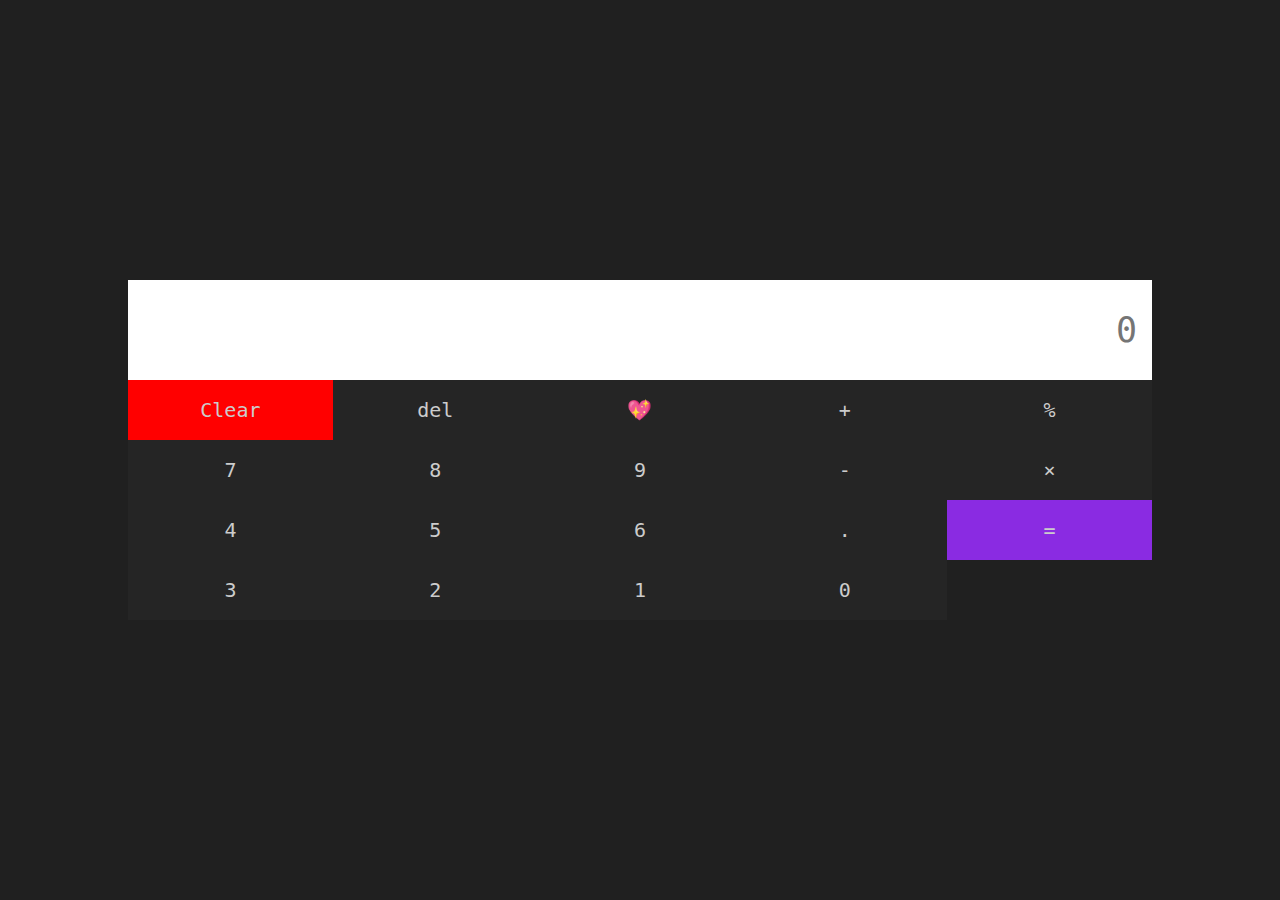
<file: 1-calculater/index.html>
<!DOCTYPE html>
<html lang="en">
<head>
    <meta charset="UTF-8">
    <meta name="viewport" content="width=device-width, initial-scale=1.0">
    <title>calculator  - Ammar chacal</title>
    <link rel="stylesheet" href="style.css">
</head>
<body>
    <input type="text" placeholder="0" id="calc">
    <div class="calc">
<button onclick="Clear()" style=" background-color: red">Clear</button>
<button onclick="Delete()">del</button>
<button onclick="display('by : Ammar chacal')">💖</button>
<button onclick="display('+')">+</button>

<button onclick="display('/')">%</button>

<button onclick="display('7')">7</button>
<button onclick="display('8')">8</button>
<button onclick="display('9')">9</button>
<button onclick="display('-')">-</button>

<button onclick="display('*')">×</button>
<button onclick="display('4')">4</button>
<button onclick="display('5')">5</button>
<button onclick="display('6')">6</button>



<button onclick="display('.')">.</button>
<button  onclick="calc('=')" style="width: 100%; background-color: blueviolet;">=</button>

<button onclick="display('3')">3</button>

<button onclick="display('2')">2</button>
<button onclick="display('1')">1</button>

<button onclick="display('0')">0</button>
    </div>
    <script src="app.js"></script>
</body>
</html>
</file>
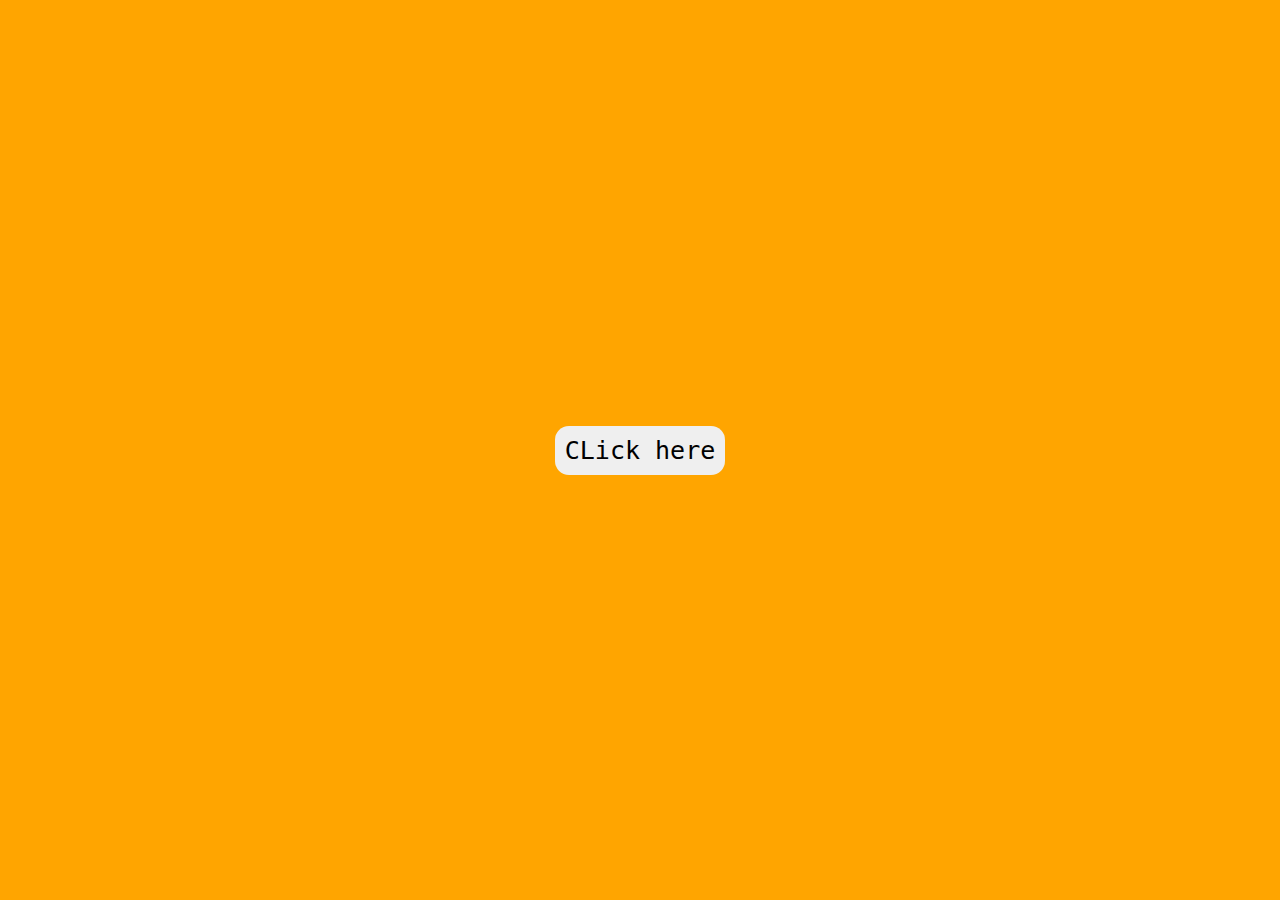
<file: 2-randomColor/index.html>
<!DOCTYPE html>
<html lang="en">
<head>
    <meta charset="UTF-8">
    <meta name="viewport" content="width=device-width, initial-scale=1.0">
    <title>Random Color</title>
    <style>
        body{
            margin: 0;
            padding: 0;
        }
        div{
            height: 100vh;
            width: 100%;
            display: flex;
            justify-content: center;
            align-items: center;
            background-color: orange;
            transition: all 0.6s;
        
        }
        button{
            font-size: 25px;
            padding: 10px;
            border-radius: 14px;
            font-family: monospace;
            border: none;
        }
    </style>
</head>
<body>
    <div id="bg">
        <button id="ok">CLick here</button>
    </div>
</body>
<script src="app.js"></script>
</html>
</file>
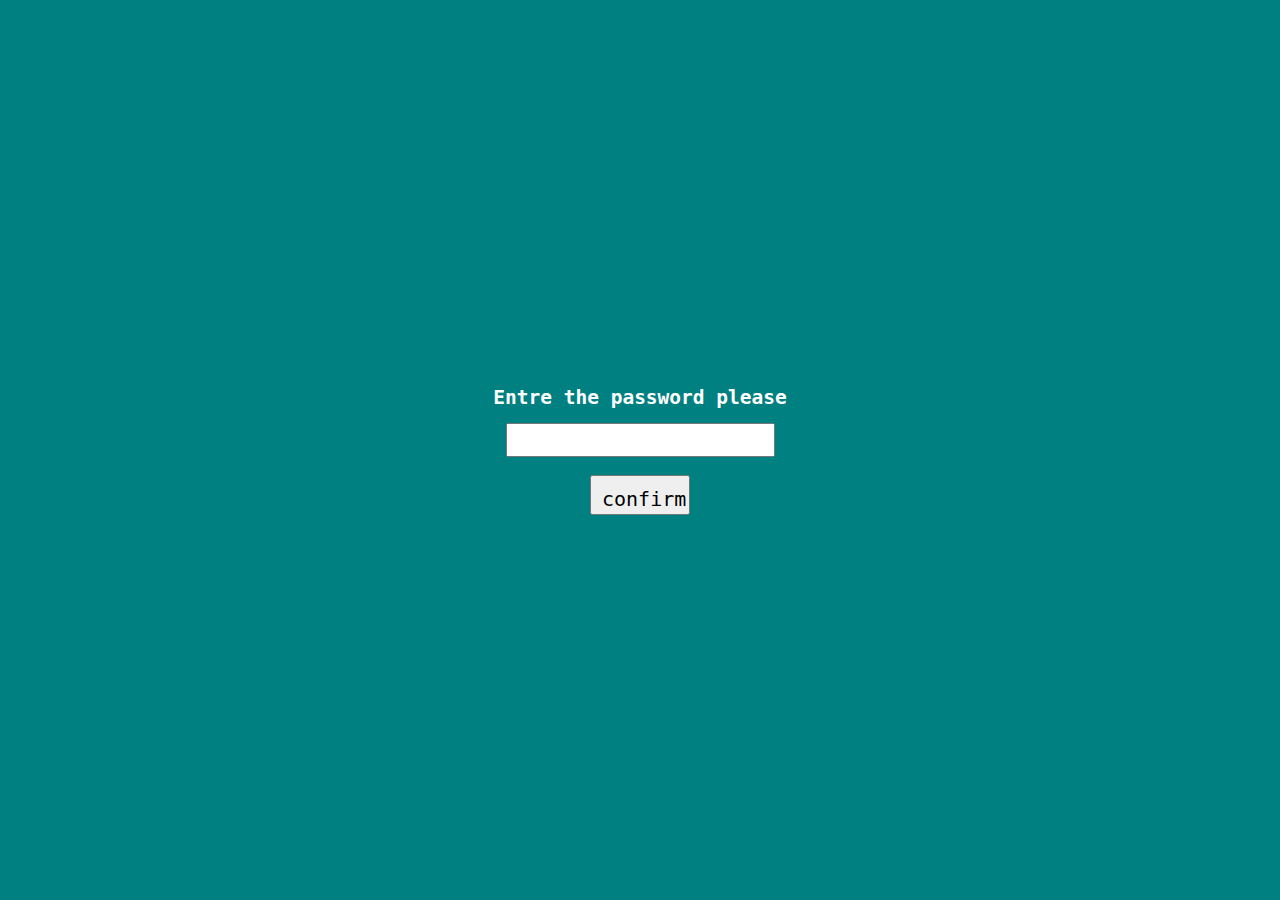
<file: 3-input/index.html>
<!DOCTYPE html>
<html lang="en">
<head>
    <meta charset="UTF-8">
    <meta name="viewport" content="width=device-width, initial-scale=1.0">
    <title>input</title>
</head>
<style>
    *{
        margin: 0;
        padding: 0;
    }
    .container{
        width: 100%;
        height: 100vh;
        display: flex;
        flex-direction: column;
        justify-content: center;
        align-items: center;
        background-color: teal;
    }
    input{
        font-size: 20px;
        height: 30px;
    }
    button{
        width: 100px;
        height: 40px;
        padding: 10px;
        font-size: 20px;
        font-family: monospace;
    }
    h2{
        font-family: monospace;
        color: white;
        margin-bottom: 14px;
    }
</style>
<body>
    <div class="container">
        <h2 id="result">Entre the password please</h2>
        <input id="inp" type="text">
        <br>
        <button id="ok">confirm</button>
    </div>
</body>
<script src="app.js"></script>
</html>
</file>
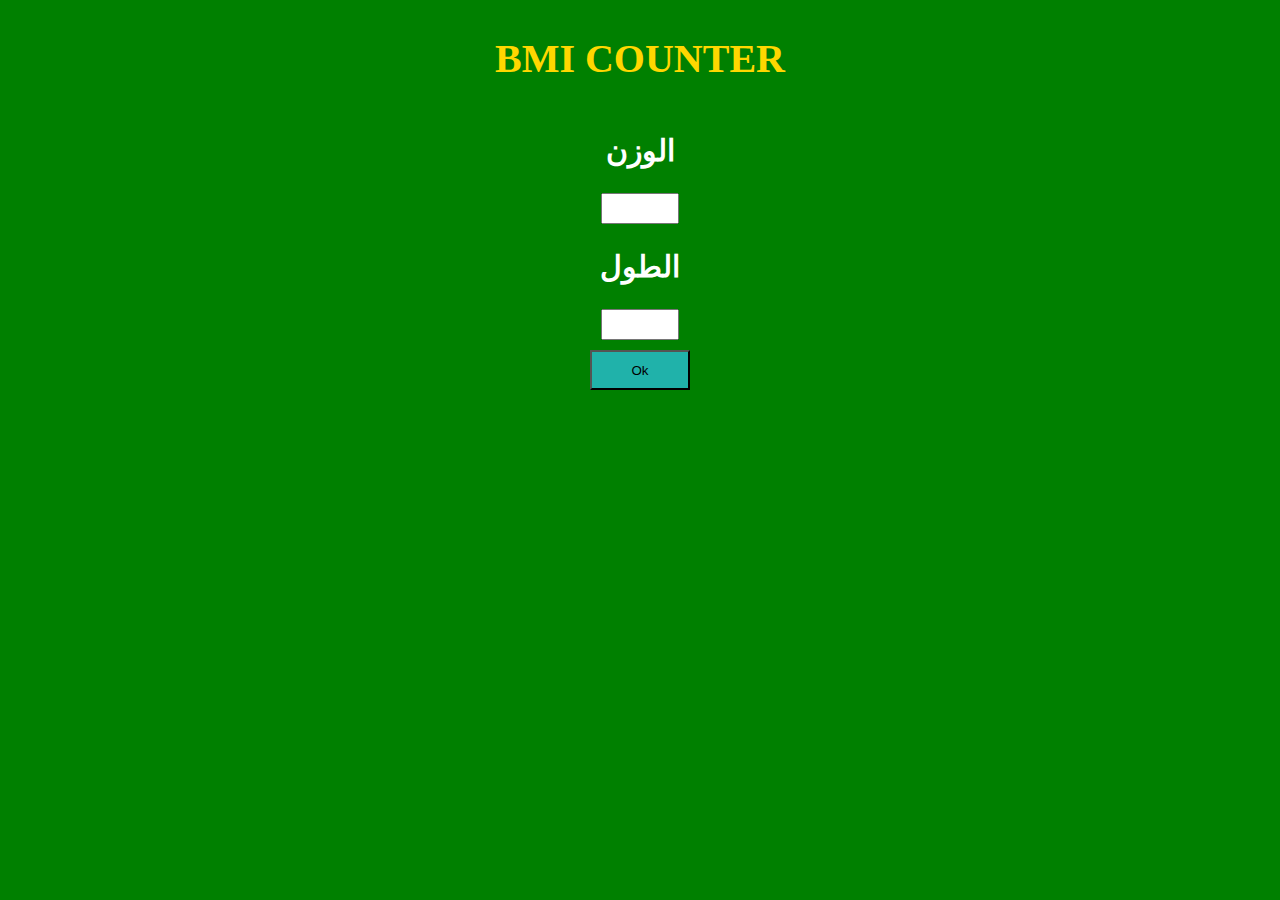
<file: 4-bmi/index.html>
<!DOCTYPE html>
<html lang="en">
<head>
  <meta charset="UTF-8">
  <meta http-equiv="X-UA-Compatible" content="IE=Edge">
  <meta name="viewport" content="width=device-width, initial-scale=1">

  <title>BMI Counter</title>
  
  <!-- HTML -->
  

  <!-- Custom Styles -->
  <link rel="stylesheet" href="style.css">
</head>

<body>
  <h1>bmi counter</h1>
  <h2>الوزن</h2>
  <input id="wi" type="number">
  <h2>الطول</h2>
  <input id="li" type="number">
  <button id="ok" type="submit">Ok</button>
  <h3 id="num"></h3>
  <h3 id="result"></h3>
  <script src="main.js"></script>
</body>
</html>
</file>
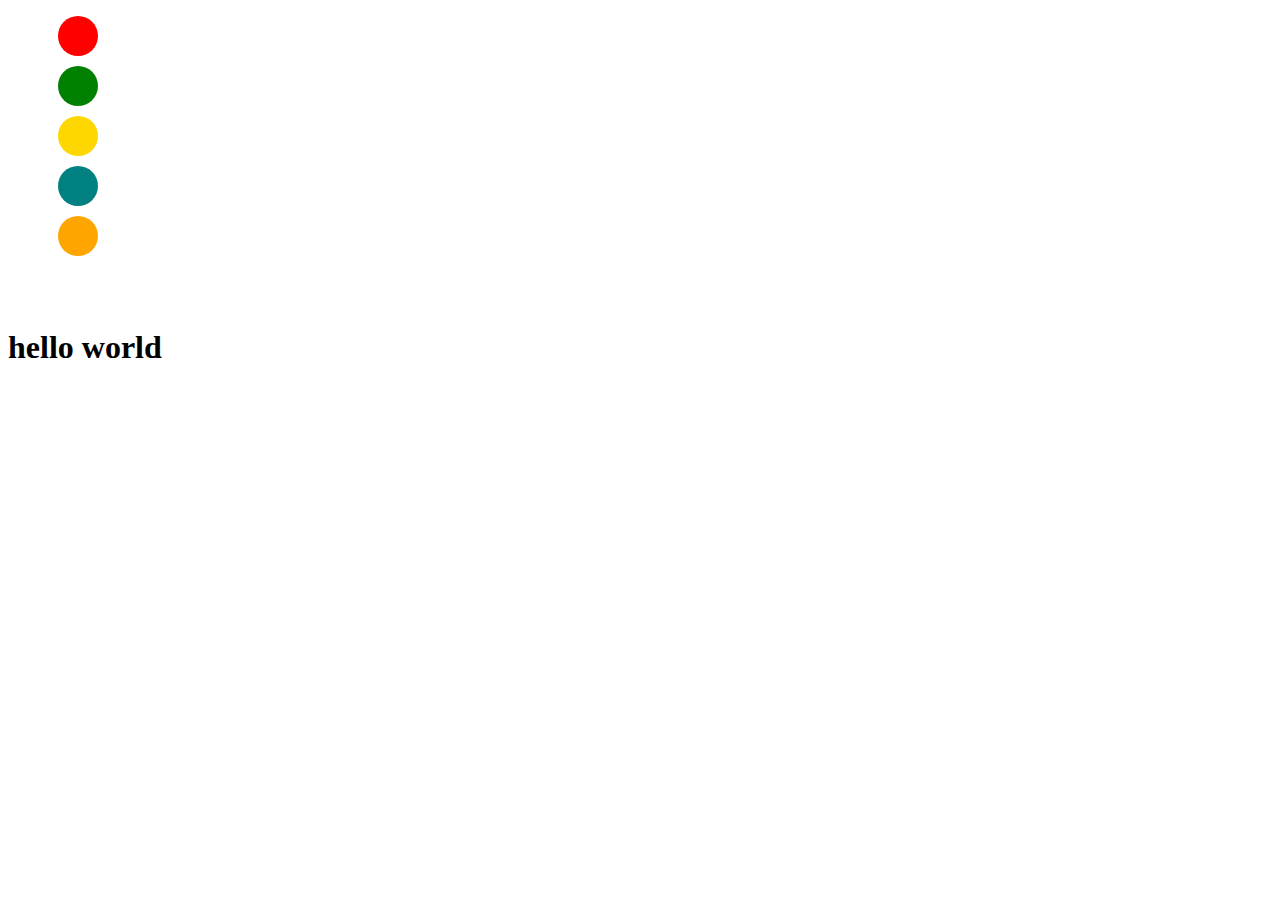
<file: bg color/index.html>
<!DOCTYPE html>
<html lang="en">
<head>
    <meta charset="UTF-8">
    <meta name="viewport" content="width=device-width, initial-scale=1.0">
    <title>Document</title>
    <link rel="stylesheet" href="https://ammar7-o.github.io/frameWorks/soca-style.css">
    <link rel="stylesheet" href="style.css">
</head>
<body>
    <ul class="display-f bg-black w-full h-2" id="colors">
        <li color="red"></li>
        <li color="green"></li>
        <li color="gold"></li>
        <li color="teal"></li>
        <li color="orange"></li>
    </ul>
    <br><br>
    <div id="resulte" class="bg-black w-full h-3 text-center">
        <h1 class="font-2 white p-1">hello world</h1>
    </div>
</body>
<script src="app.js"></script>
</html>
</file>
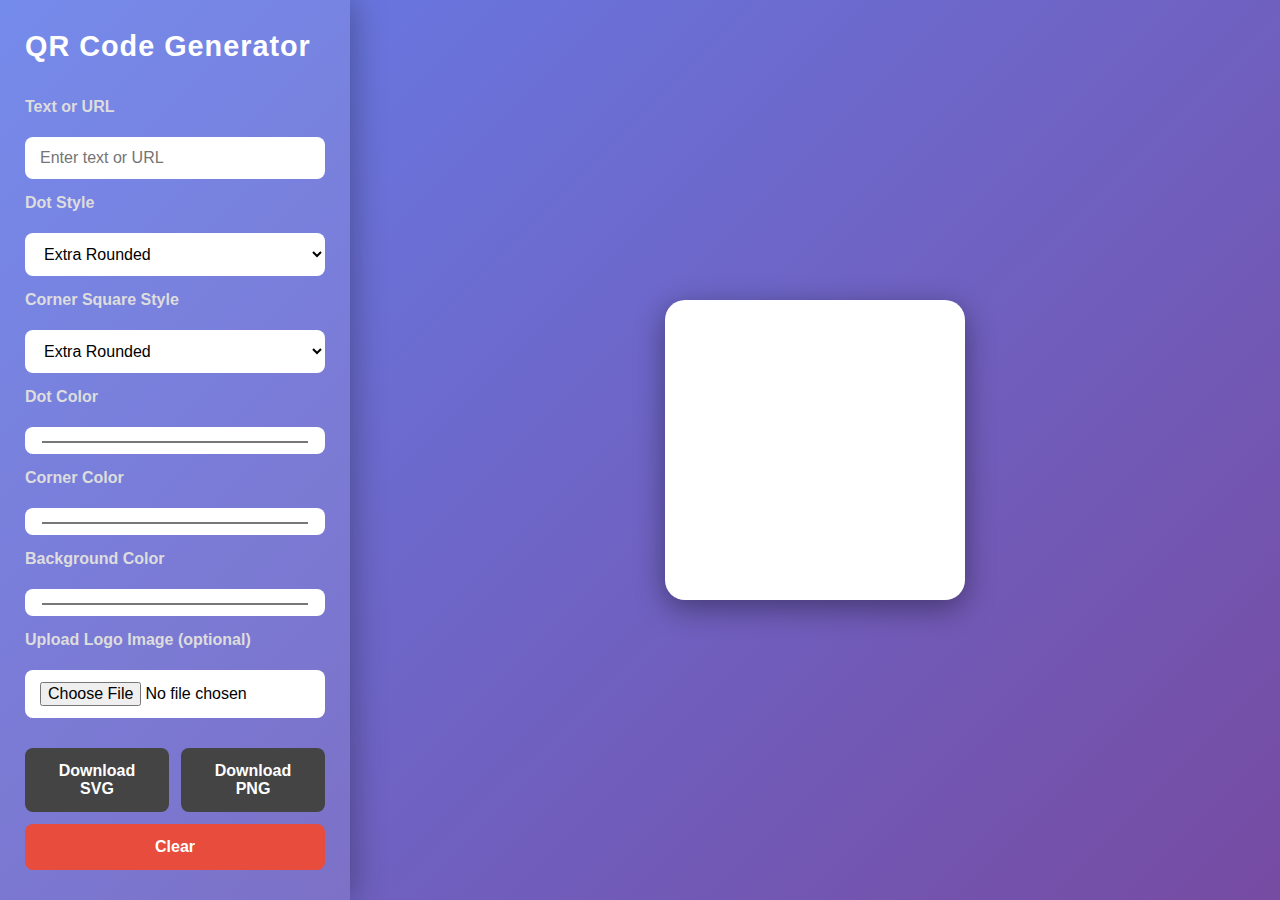
<file: qr-generator/index.html>
<!DOCTYPE html>
<html lang="en">
<head>
  <meta charset="UTF-8" />
  <meta name="viewport" content="width=device-width, initial-scale=1" />
  <title>Auto QR Code Generator</title>
  <style>
    * {
      box-sizing: border-box;
    }
    html, body {
      margin: 0; 
      padding: 0;
      height: 100%;
      font-family: 'Segoe UI', Tahoma, Geneva, Verdana, sans-serif;
      background: linear-gradient(135deg, #667eea, #764ba2);
      color: #fff;
      overflow-x: hidden;
    }
    body {
      display: flex;
      flex-direction: row;
      min-height: 100vh;
    }
    .sidebar {
      background: rgba(255, 255, 255, 0.1);
      width: 350px;
      min-width: 280px;
      padding: 30px 25px;
      box-shadow: 4px 0 30px rgba(0,0,0,0.3);
      display: flex;
      flex-direction: column;
      gap: 15px;
      overflow-y: auto;
    }
    .sidebar h1 {
      margin: 0 0 20px 0;
      font-weight: 700;
      font-size: 1.8rem;
      letter-spacing: 1px;
      user-select: none;
    }
    label {
      font-weight: 600;
      margin-bottom: 6px;
      display: block;
      color: #ddd;
    }
    input[type="text"], select, input[type="color"], input[type="file"] {
      width: 100%;
      padding: 12px 15px;
      font-size: 1rem;
      border-radius: 8px;
      border: none;
      outline: none;
      cursor: pointer;
      background-color: white;
      color: black;
      transition: box-shadow 0.3s ease;
    }
    input[type="text"]:focus, select:focus, input[type="color"]:focus, input[type="file"]:focus {
      box-shadow: 0 0 10px #764ba2;
      background-color: #fff;
      color: #333;
      cursor: text;
    }
    .buttons {
      display: flex;
      flex-wrap: wrap;
      gap: 12px;
      margin-top: 15px;
      justify-content: center;
    }
    button {
      background-color: #764ba2;
      border: none;
      padding: 14px 20px;
      color: white;
      font-weight: 600;
      font-size: 1rem;
      border-radius: 8px;
      cursor: pointer;
      transition: background-color 0.3s ease;
      flex: 1 1 130px;
      min-width: 110px;
      user-select: none;
    }
    button:hover:not(:disabled) {
      background-color: #5a367a;
    }
    button:disabled {
      background-color: #444;
      cursor: not-allowed;
    }
    .main {
      flex-grow: 1;
      display: flex;
      align-items: center;
      justify-content: center;
      padding: 40px;
    }
    #qrcode {
      background: white;
      padding: 20px;
      border-radius: 20px;
      box-shadow: 0 8px 30px rgba(0, 0, 0, 0.4);
      display: flex;
      align-items: center;
      justify-content: center;
      max-width: 300px;
      max-height: 300px;
      width: 100%;
      height: 100%;
    }

    /* Responsive */
    @media (max-width: 900px) {
      body {
        flex-direction: column;
      }
      .sidebar {
        width: 100%;
        max-height: 450px;
        box-shadow: none;
        padding-bottom: 20px;
      }
      .main {
        padding: 20px;
      }
      #qrcode {
        max-width: 260px;
        max-height: 260px;
      }
      button {
        flex: 1 1 100%;
      }
    }
    @media (max-width: 400px) {
      #qrcode {
        max-width: 220px;
        max-height: 220px;
      }
    }
  </style>
</head>
<body>

  <aside class="sidebar">
    <h1>QR Code Generator</h1>

    <label for="text">Text or URL</label>
    <input id="text" type="text" placeholder="Enter text or URL" />

    <label for="dotStyle">Dot Style</label>
    <select id="dotStyle" class="small-input">
      <option value="square">Square</option>
      <option value="dots">Dots</option>
      <option value="rounded">Rounded</option>
      <option value="classy">Classy</option>
      <option value="classy-rounded">Classy Rounded</option>
      <option value="extra-rounded" selected>Extra Rounded</option>
    </select>

    <label for="cornerSquareStyle">Corner Square Style</label>
    <select id="cornerSquareStyle" class="small-input">
      <option value="square">Square</option>
      <option value="dot">Dot</option>
      <option value="extra-rounded" selected>Extra Rounded</option>
      <option value="rounded">Rounded</option>
    </select>

    <label for="dotColor">Dot Color</label>
    <input type="color" id="dotColor" value="#333333" />

    <label for="cornerColor">Corner Color</label>
    <input type="color" id="cornerColor" value="#764ba2" />

    <label for="bgColor">Background Color</label>
    <input type="color" id="bgColor" value="#ffffff" />

    <label for="logoInput">Upload Logo Image (optional)</label>
    <input type="file" id="logoInput" accept="image/*" />

    <div class="buttons">
      <button id="downloadSvgBtn" disabled>Download SVG</button>
      <button id="downloadPngBtn" disabled>Download PNG</button>
      <button id="clearBtn" style="background:#e74c3c;">Clear</button>
    </div>
  </aside>

  <main class="main">
    <div id="qrcode" aria-label="QR Code preview"></div>
  </main>

  <script src="qr-code-styling.js.js"></script>
  <script>
    const textInput = document.getElementById('text');
    const downloadSvgBtn = document.getElementById('downloadSvgBtn');
    const downloadPngBtn = document.getElementById('downloadPngBtn');
    const clearBtn = document.getElementById('clearBtn');
    const qrcodeContainer = document.getElementById('qrcode');

    const dotStyleSelect = document.getElementById('dotStyle');
    const cornerSquareStyleSelect = document.getElementById('cornerSquareStyle');
    const dotColorInput = document.getElementById('dotColor');
    const cornerColorInput = document.getElementById('cornerColor');
    const bgColorInput = document.getElementById('bgColor');
    const logoInput = document.getElementById('logoInput');

    let qrCode = null;
    let logoDataUrl = null;

    // Load logo image as Data URL
    logoInput.addEventListener('change', () => {
      const file = logoInput.files[0];
      if (!file) {
        logoDataUrl = null;
        generateQRCode();
        return;
      }
      const reader = new FileReader();
      reader.onload = () => {
        logoDataUrl = reader.result;
        generateQRCode();
      };
      reader.readAsDataURL(file);
    });

    function generateQRCode() {
      const text = textInput.value.trim();
      if (!text) {
        qrcodeContainer.innerHTML = '';
        downloadSvgBtn.disabled = true;
        downloadPngBtn.disabled = true;
        qrCode = null;
        return;
      }

      qrcodeContainer.innerHTML = '';

      qrCode = new QRCodeStyling({
        width: 300,
        height: 300,
        data: text,
        image: logoDataUrl || "",
        imageOptions: {
          crossOrigin: "anonymous",
          margin: 5,
          hideIfTooSmall: true,
          imageSize: 0.2,
        },
        dotsOptions: {
          color: dotColorInput.value,
          type: dotStyleSelect.value,
        },
        backgroundOptions: {
          color: bgColorInput.value,
        },
        cornersSquareOptions: {
          type: cornerSquareStyleSelect.value,
          color: cornerColorInput.value,
        },
        cornersDotOptions: {
          type: cornerSquareStyleSelect.value === 'dot' ? 'dot' : 'square',
          color: cornerColorInput.value,
        },
      });

      qrCode.append(qrcodeContainer);

      downloadSvgBtn.disabled = false;
      downloadPngBtn.disabled = false;
    }

    // Generate QR code automatically on any input change
    [
      textInput,
      dotStyleSelect,
      cornerSquareStyleSelect,
      dotColorInput,
      cornerColorInput,
      bgColorInput,
    ].forEach(el => {
      el.addEventListener('input', generateQRCode);
    });

    clearBtn.addEventListener('click', () => {
      textInput.value = '';
      qrcodeContainer.innerHTML = '';
      logoInput.value = '';
      logoDataUrl = null;
      downloadSvgBtn.disabled = true;
      downloadPngBtn.disabled = true;
      qrCode = null;
      textInput.focus();
    });

    downloadSvgBtn.addEventListener('click', () => {
      if (!qrCode) {
        alert('Generate a QR code first!');
        return;
      }
      qrCode.download({ name: "qr-code", extension: "svg" });
    });

    downloadPngBtn.addEventListener('click', () => {
      if (!qrCode) {
        alert('Generate a QR code first!');
        return;
      }
      qrCode.download({ name: "qr-code", extension: "png" });
    });
  </script>
</body>
</html>
</file>
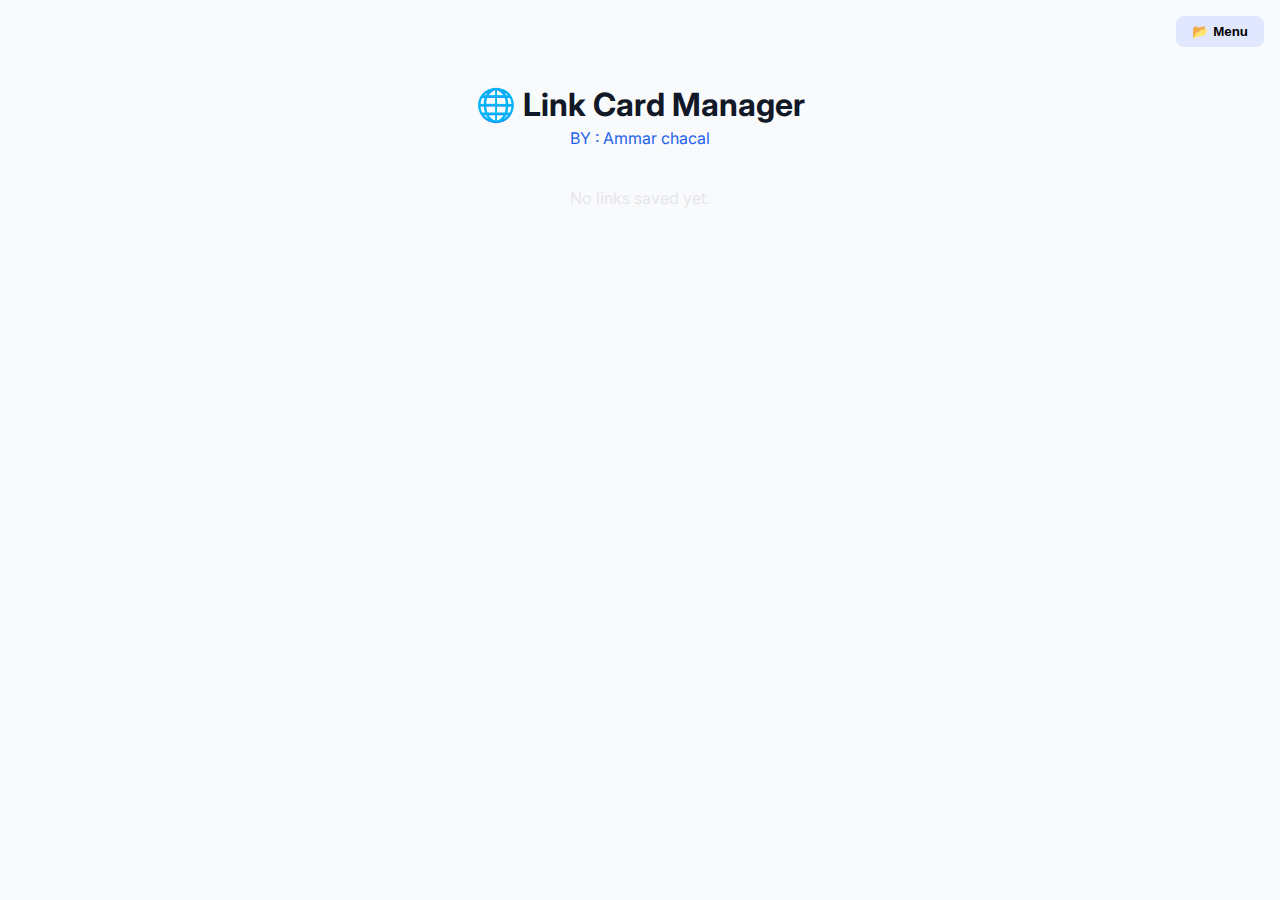
<file: lighter.html>
<!DOCTYPE html>
<html lang="en">

<head>
  <meta charset="UTF-8" />
  <meta name="viewport" content="width=device-width, initial-scale=1" />
  <title>Link Card Manager</title>
  <meta name="author" content="Ammar chacal" />

  <!-- Load Inter font for text -->
  <link href="https://fonts.googleapis.com/css2?family=Inter:wght@400;600;700&display=swap" rel="stylesheet" />
  <!-- Load Material Icons font from Google Fonts -->
  <link href="https://fonts.googleapis.com/icon?family=Material+Icons" rel="stylesheet" />

  <style>
    /* Global box-sizing */
    * {
      box-sizing: border-box;
    }

    /* Root variables */
    :root {
      --bg-color: #f9fafb;
      --card-color: #ffffff;
      --text-color: #111827;
      --link-color: #2563eb;
      --btn-bg: #e0e7ff;
      --btn-hover: #c7d2fe;
      --notif-bg: #10b981;
      --notif-color: #ffffff;
      --border-color: #e5e7eb;
      --shadow: 0 10px 15px rgba(0, 0, 0, 0.05);
    }

    body.dark {
      --bg-color: #1f2937;
      --card-color: #374151;
      --text-color: #f9fafb;
      --link-color: #60a5fa;
      --btn-bg: #4b5563;
      --btn-hover: #6b7280;
      --notif-bg: #059669;
      --border-color: #4b5563;
      --shadow: 0 10px 15px rgba(0, 0, 0, 0.2);
    }

    body {
      background: var(--bg-color);
      color: var(--text-color);
      margin: 0;
      padding: 4rem 1rem 2rem;
      display: flex;
      flex-direction: column;
      align-items: center;
      font-family: 'Inter', sans-serif;
      transition: background 0.3s ease, color 0.3s ease;
      min-height: 100vh;
    }

    h1 {
      font-size: 2rem;
      font-weight: 700;
      margin-bottom: 0.25rem;
      text-align: center;
      user-select: none;
    }

    h4 {
      font-weight: 400;
      font-size: 1rem;
      margin-top: 0;
      margin-bottom: 1.5rem;
      color: var(--link-color);
    }

    .container {
      max-width: 900px;
      width: 100%;
      flex-grow: 1;
    }

    /* Buttons */
    button {
      background: var(--btn-bg);
      border: none;
      padding: 0.75rem 1rem;
      border-radius: 8px;
      font-weight: 600;
      cursor: pointer;
      transition: background 0.2s ease;
      user-select: none;
    }

    button:hover,
    button:focus {
      background: var(--btn-hover);
      outline: none;
    }

    button:focus-visible {
      outline: 2px solid var(--link-color);
      outline-offset: 2px;
    }

    /* Toggle Menu button */
    .form-toggle-btn {
      position: fixed;
      top: 1rem;
      right: 1rem;
      z-index: 1001;
      background: var(--btn-bg);
      padding: 0.5rem 1rem;
      border-radius: 8px;
      font-weight: 600;
      cursor: pointer;
      user-select: none;
    }

    /* Dropdown wrapper */
    .dropdown-wrapper {
      position: fixed;
      top: 4rem;
      left: 50%;
      transform: translateX(-50%);
      background: var(--card-color);
      border-radius: 12px;
      box-shadow: var(--shadow);
      overflow: hidden;
      max-height: 0;
      opacity: 0;
      transition: max-height 0.4s ease, opacity 0.4s ease;
      z-index: 1000;
      width: 95%;
      max-width: 900px;
      overflow-y: auto;
     
    }

    .dropdown-wrapper.active {
      max-height: 600px;
      opacity: 1;
    }

    /* Dropdown content */
    .form-dropdown {
      padding: 1rem;
      display: flex;
      flex-direction: column;
      gap: 1.5rem;
    }

    .form-dropdown form {
      display: flex;
      flex-wrap: wrap;
      gap: 1rem;
      align-items: center;
    }

    input[type="text"],
    input[type="url"],
    select,
    textarea {
      flex: 1;
      padding: 0.75rem 1rem;
      border-radius: 8px;
      border: 1px solid var(--border-color);
      background: var(--bg-color);
      color: var(--text-color);
      transition: background 0.3s ease;
      min-width: 100px;
      font-family: inherit;
      font-size: 1rem;
    }

    textarea {
      resize: vertical;
      min-height: 80px;
    }

    input::placeholder,
    textarea::placeholder {
      color: var(--border-color);
    }

    /* File input */
    input[type="file"]::file-selector-button {
      background: var(--btn-bg);
      color: var(--text-color);
      border: none;
      padding: 0.5rem 1rem;
      border-radius: 6px;
      cursor: pointer;
      margin-right: 0.5rem;
      font-weight: 600;
      transition: background 0.2s ease;
    }

    input[type="file"]::file-selector-button:hover,
    input[type="file"]::file-selector-button:focus {
      background: var(--btn-hover);
      outline: none;
    }

    /* Actions container */
    .actions {
      display: flex;
      flex-wrap: wrap;
      gap: 1rem;
      justify-content: center;
    }

    /* Cards */
    .card {
      background: var(--card-color);
      border-radius: 12px;
      padding: 1rem;
      box-shadow: var(--shadow);
      display: flex;
      margin: 10px;
      justify-content: space-between;
      align-items: center;
      transition: transform 0.2s ease;
      flex-direction: column;
      gap: 1rem;
      text-align: left;
      word-break: break-word;
    }

    .card:hover {
      transform: translateY(-2px);
    }

    .card a {
      text-decoration: none;
      color: var(--link-color);
      font-weight: 600;
      display: flex;
      align-items: center;
      gap: 0.5rem;
      flex-wrap: wrap;
    }

    .card img {
      width: 20px;
      height: 20px;
      border-radius: 4px;
      flex-shrink: 0;
    }

    .card button.icon {
      background: transparent;
      border: none;
      cursor: pointer;
      color: var(--text-color);
      padding: 0.15rem 0.5rem;
      border-radius: 6px;
      transition: background 0.15s ease;
    }

    .card button.icon:hover,
    .card button.icon:focus {
      background: var(--btn-bg);
      outline: none;
    }

    .card button.icon:focus-visible {
      outline: 2px solid var(--link-color);
      outline-offset: 2px;
    }

    /* Material icons style */
    .material-icons {
      font-family: 'Material Icons';
      font-weight: normal;
      font-style: normal;
      font-size: 22px;
      line-height: 1;
      letter-spacing: normal;
      text-transform: none;
      display: inline-block;
      white-space: nowrap;
      direction: ltr;
      -webkit-font-feature-settings: 'liga';
      -webkit-font-smoothing: antialiased;
      color: var(--text-color);
      cursor: pointer;
      user-select: none;
    }

    /* Category groups */
    .grid-view .category-group {
      display: grid;
      grid-template-columns: repeat(auto-fit, minmax(240px, 1fr));
      gap: 1.5rem;
    }

    .category-group {
      margin-bottom: 2rem;
    }

    .category-title {
      font-size: 1.1rem;
      font-weight: 600;
      margin: 1.5rem 0 0.5rem;
      user-select: none;
    }

    /* Notification */
    .notification {
      position: fixed;
      bottom: 1rem;
      left: 50%;
      transform: translateX(-50%);
      background: var(--notif-bg);
      color: var(--notif-color);
      padding: 0.75rem 1.5rem;
      border-radius: 12px;
      box-shadow: var(--shadow);
      display: none;
      font-weight: 600;
      user-select: none;
      z-index: 3000;
    }

    /* Modal overlay */
    .modal-overlay {
      position: fixed;
      top: 0;
      left: 0;
      width: 100vw;
      height: 100vh;
      background: rgba(0, 0, 0, 0.4);
      display: flex;
      justify-content: center;
      align-items: center;
      z-index: 2000;
      display: none;
    }

    .modal-overlay.active {
      display: flex;
    }

    /* Modal box */
    .modal {
      background: var(--card-color);
      color: var(--text-color);
      padding: 2rem;
      border-radius: 12px;
      box-shadow: var(--shadow);
      max-width: 400px;
      width: 90%;
      text-align: center;
      user-select: none;
    }

    /* Modal buttons container */
    .modal-buttons {
      margin-top: 1.5rem;
      display: flex;
      justify-content: center;
      gap: 1rem;
      flex-wrap: wrap;
    }

    /* Modal buttons styles */
    .modal-confirm {
      background: #ef4444;
      /* red */
      color: #fff;
    }

    .modal-confirm:hover,
    .modal-confirm:focus {
      background: #dc2626;
      outline: none;
    }

    .modal-cancel {
      background: var(--btn-bg);
      color: var(--text-color);
    }

    .modal-cancel:hover,
    .modal-cancel:focus {
      background: var(--btn-hover);
      outline: none;
    }

    .modal-confirm:focus-visible,
    .modal-cancel:focus-visible {
      outline: 2px solid var(--link-color);
      outline-offset: 2px;
    }

    /* Responsive adjustments */
    @media (max-width: 600px) {
      .dropdown-wrapper {
        top: 3.5rem;
        left: 0;
        transform: none;
        width: 100vw;
        max-width: 100vw;
        border-radius: 0;
        max-height: 80vh;
        /* higher limit on mobile */
      }

      .form-dropdown form {
        flex-direction: column;
      }

      .card {
        align-items: flex-start;
      }
    }
  </style>
</head>

<body>
  <h1>🌐 Link Card Manager</h1>
  <h4>BY : Ammar chacal</h4>
  <button class="form-toggle-btn" onclick="toggleMenu()" aria-expanded="false" aria-controls="menuDropdown"
    aria-label="Toggle menu">
    📂 Menu
  </button>

  <div id="menuDropdown" class="dropdown-wrapper" role="region" aria-live="polite" aria-hidden="true" tabindex="-1">
    <div class="form-dropdown">
      <!-- Single add form -->
      <form id="linkForm" aria-label="Add a new link">
        <input type="text" id="title" placeholder="Title" required aria-required="true" />
        <input type="url" id="url" placeholder="URL (include http:// or https://)" required aria-required="true" />
        <input type="text" id="category" list="defaultCategories" placeholder="Category" required aria-required="true" />
        <datalist id="defaultCategories">
          <option value="Work"></option>
          <option value="Personal"></option>
          <option value="Social"></option>
          <option value="News"></option>
          <option value="Tools"></option>
        </datalist>
        <button type="submit" aria-label="Add link">➕ Add</button>
      </form>

      <!-- Bulk add form -->
      <form id="bulkAddForm" aria-label="Bulk add links">
        <textarea id="bulkInput"
          placeholder="Example:\nGoogle|https://google.com|Search\nGitHub|https://github.com|Tools"></textarea>
        <button type="submit" aria-label="Add multiple links">➕ Add Multiple</button>
      </form>

      <div class="actions">
        <button onclick="exportJSON()" aria-label="Export links as JSON">📤 Export JSON</button>
        <input type="file" accept="application/json" onchange="importJSON(event)" aria-label="Import links from JSON" />
        <button onclick="toggleViewMode()" aria-label="Toggle grid or list view">🗂 Toggle View</button>
        <button onclick="toggleDarkMode()" aria-label="Toggle dark mode">🌙 Toggle Dark Mode</button>
        <button onclick="confirmDeleteAll()" aria-label="Delete all links"
          style="background:#ef4444; color:#fff; font-weight: 700;">
          🗑 Delete All
        </button>
      </div>
    </div>
  </div>

  <div class="container" id="cards" aria-live="polite" aria-atomic="true">
    <!-- Link cards will be rendered here -->
  </div>

  <div class="notification" id="notification" role="alert" aria-live="assertive"></div>

  <!-- Confirm Delete Modal -->
  <div class="modal-overlay" id="customModal" role="dialog" aria-modal="true" aria-labelledby="modalMessage"
    tabindex="-1">
    <div class="modal">
      <div id="modalMessage"></div>
      <div class="modal-buttons"></div>
    </div>
  </div>

  <!-- Edit Link Modal -->
  <div class="modal-overlay" id="editModal" role="dialog" aria-modal="true" aria-labelledby="editModalTitle" tabindex="-1" style="display:none;">
    <div class="modal">
      <h2 id="editModalTitle">Edit Link</h2>
      <form id="editForm">
        <label for="editTitle">Title</label><br />
        <input type="text" id="editTitle" name="editTitle" required /><br />
        <label for="editUrl">URL</label><br />
        <input type="url" id="editUrl" name="editUrl" required /><br />
        <label for="editCategory">Category</label><br />
        <input type="text" id="editCategory" name="editCategory" list="defaultCategories" required /><br />
        <div style="margin-top: 1rem; display:flex; justify-content:center; gap: 1rem;">
          <button type="submit">Save</button>
          <button type="button" onclick="closeEditModal()">Cancel</button>
        </div>
      </form>
    </div>
  </div>

  <script>
    // State variables
    let links = JSON.parse(localStorage.getItem('links') || '[]');
    let darkMode = localStorage.getItem('darkMode') === 'true';
    let gridView = localStorage.getItem('gridView') === 'true';

    // Elements
    const notification = document.getElementById('notification');
    const modalOverlay = document.getElementById('customModal');
    const modalMessage = document.getElementById('modalMessage');
    const modalButtons = modalOverlay.querySelector('.modal-buttons');
    const menuDropdown = document.getElementById('menuDropdown');
    const toggleBtn = document.querySelector('.form-toggle-btn');

    // Edit modal elements
    const editModal = document.getElementById('editModal');
    const editForm = document.getElementById('editForm');
    const editTitleInput = document.getElementById('editTitle');
    const editUrlInput = document.getElementById('editUrl');
    const editCategoryInput = document.getElementById('editCategory');
    let editingIndex = null;

    // Initialize dark and grid mode
    if (darkMode) document.body.classList.add('dark');
    if (gridView) document.body.classList.add('grid-view');

    // Toggle menu
    function toggleMenu() {
      const isActive = menuDropdown.classList.toggle('active');
      menuDropdown.setAttribute('aria-hidden', !isActive);
      toggleBtn.setAttribute('aria-expanded', isActive);
      if (isActive) {
        menuDropdown.focus();
      }
    }

    // Show notification message
    function showNotification(message) {
      notification.textContent = message;
      notification.style.display = 'block';
      setTimeout(() => {
        notification.style.display = 'none';
      }, 3000);
    }

    // Get favicon URL
    function getFavicon(url) {
      try {
        const urlObj = new URL(url);
        return `${urlObj.origin}/favicon.ico`;
      } catch {
        return '';
      }
    }

    // Save to localStorage
    function saveToLocalStorage() {
      localStorage.setItem('links', JSON.stringify(links));
    }

    // Render links grouped by category
    function renderLinks() {
      const cards = document.getElementById('cards');
      cards.innerHTML = '';
      if (links.length === 0) {
        cards.innerHTML = '<p style="text-align:center; user-select:none; color: var(--border-color);">No links saved yet.</p>';
        return;
      }

      const categories = {};
      links.forEach((link, index) => {
        if (!categories[link.category]) categories[link.category] = [];
        categories[link.category].push({ ...link, index });
      });

      Object.keys(categories).sort().forEach(cat => {
        const groupDiv = document.createElement('div');
        groupDiv.classList.add('category-group');
        groupDiv.setAttribute('aria-label', `Category: ${cat}`);

        const catTitle = document.createElement('h3');
        catTitle.className = 'category-title';
        catTitle.textContent = cat;
        groupDiv.appendChild(catTitle);

        categories[cat].forEach(({ title, url, index }) => {
          const card = document.createElement('div');
          card.className = 'card';
          card.setAttribute('role', 'listitem');

          // Link with favicon
          const a = document.createElement('a');
          a.href = url;
          a.target = '_blank';
          a.rel = 'noopener noreferrer';
          a.setAttribute('aria-label', `Open ${title} in new tab`);

          const faviconUrl = getFavicon(url);
          if (faviconUrl) {
            const img = document.createElement('img');
            img.src = faviconUrl;
            img.alt = '';
            img.loading = 'lazy';
            a.appendChild(img);
          }
          a.appendChild(document.createTextNode(title));
          card.appendChild(a);

          // Buttons container
          const btnContainer = document.createElement('div');

          // Edit button
          const editBtn = document.createElement('button');
          editBtn.className = 'icon';
          editBtn.setAttribute('aria-label', `Edit ${title}`);
          editBtn.innerHTML = '<span class="material-icons" aria-hidden="true">edit</span>';
          editBtn.addEventListener('click', () => editLink(index));
          btnContainer.appendChild(editBtn);

          // Delete button
          const deleteBtn = document.createElement('button');
          deleteBtn.className = 'icon';
          deleteBtn.setAttribute('aria-label', `Delete ${title}`);
          deleteBtn.innerHTML = '<span class="material-icons" aria-hidden="true">delete</span>';
          deleteBtn.addEventListener('click', () => confirmDelete(index));
          btnContainer.appendChild(deleteBtn);

          card.appendChild(btnContainer);

          groupDiv.appendChild(card);
        });

        cards.appendChild(groupDiv);
      });
    }

    // Validate URL format
    function isValidUrl(url) {
      try {
        new URL(url);
        return true;
      } catch {
        return false;
      }
    }

    // Add single link form submit
    document.getElementById('linkForm').addEventListener('submit', (e) => {
      e.preventDefault();
      const title = e.target.title.value.trim();
      const url = e.target.url.value.trim();
      const category = e.target.category.value.trim();

      if (!title || !url || !category) {
        showNotification('Please fill all fields.');
        return;
      }
      if (!isValidUrl(url)) {
        showNotification('Invalid URL.');
        return;
      }

      links.push({ title, url, category });
      saveToLocalStorage();
      renderLinks();
      e.target.reset();
      showNotification('Link added.');
    });

    // Bulk add form submit
    document.getElementById('bulkAddForm').addEventListener('submit', (e) => {
      e.preventDefault();
      const lines = e.target.bulkInput.value.trim().split('\n');
      let added = 0;

      lines.forEach(line => {
        const parts = line.split('|');
        if (parts.length === 3) {
          const [title, url, category] = parts.map(s => s.trim());
          if (title && url && category && isValidUrl(url)) {
            links.push({ title, url, category });
            added++;
          }
        }
      });

      if (added > 0) {
        saveToLocalStorage();
        renderLinks();
        showNotification(`${added} links added.`);
        e.target.reset();
      } else {
        showNotification('No valid links found.');
      }
    });

    // Export JSON
    function exportJSON() {
      if (links.length === 0) {
        showNotification('No links to export.');
        return;
      }
      const dataStr = JSON.stringify(links, null, 2);
      const blob = new Blob([dataStr], { type: 'application/json' });
      const url = URL.createObjectURL(blob);
      const a = document.createElement('a');
      a.href = url;
      a.download = 'links.json';
      a.click();
      URL.revokeObjectURL(url);
    }

    // Import JSON
    function importJSON(event) {
      const file = event.target.files[0];
      if (!file) return;
      const reader = new FileReader();
      reader.onload = (e) => {
        try {
          const importedLinks = JSON.parse(e.target.result);
          if (Array.isArray(importedLinks)) {
            importedLinks.forEach(link => {
              if (link.title && link.url && link.category && isValidUrl(link.url)) {
                links.push(link);
              }
            });
            saveToLocalStorage();
            renderLinks();
            showNotification('Links imported.');
          } else {
            showNotification('Invalid JSON format.');
          }
        } catch {
          showNotification('Error reading JSON.');
        }
      };
      reader.readAsText(file);
      event.target.value = '';
    }

    // Toggle grid/list view
    function toggleViewMode() {
      gridView = !gridView;
      if (gridView) {
        document.body.classList.add('grid-view');
      } else {
        document.body.classList.remove('grid-view');
      }
      localStorage.setItem('gridView', gridView);
    }

    // Toggle dark mode
    function toggleDarkMode() {
      darkMode = !darkMode;
      if (darkMode) {
        document.body.classList.add('dark');
      } else {
        document.body.classList.remove('dark');
      }
      localStorage.setItem('darkMode', darkMode);
    }

    // Confirm delete single link
    function confirmDelete(index) {
      showCustomModal('Are you sure you want to delete this link?', [
        {
          label: 'Delete',
          className: 'modal-confirm',
          action: () => {
            links.splice(index, 1);
            saveToLocalStorage();
            renderLinks();
            hideCustomModal();
            showNotification('Link deleted.');
          }
        },
        {
          label: 'Cancel',
          className: 'modal-cancel',
          action: hideCustomModal
        }
      ]);
    }

    // Confirm delete all
    function confirmDeleteAll() {
      if (links.length === 0) {
        showNotification('No links to delete.');
        return;
      }
      showCustomModal('Are you sure you want to delete all links?', [
        {
          label: 'Delete All',
          className: 'modal-confirm',
          action: () => {
            links = [];
            saveToLocalStorage();
            renderLinks();
            hideCustomModal();
            showNotification('All links deleted.');
          }
        },
        {
          label: 'Cancel',
          className: 'modal-cancel',
          action: hideCustomModal
        }
      ]);
    }

    // Show custom modal with buttons
    function showCustomModal(message, buttons) {
      modalMessage.textContent = message;
      modalButtons.innerHTML = '';
      buttons.forEach(btn => {
        const button = document.createElement('button');
        button.textContent = btn.label;
        button.className = btn.className;
        button.addEventListener('click', btn.action);
        modalButtons.appendChild(button);
      });
      modalOverlay.classList.add('active');
      modalOverlay.focus();
    }

    // Hide custom modal
    function hideCustomModal() {
      modalOverlay.classList.remove('active');
      modalMessage.textContent = '';
      modalButtons.innerHTML = '';
    }

    // Edit Link modal functions
    function editLink(index) {
      editingIndex = index;
      const link = links[index];
      editTitleInput.value = link.title;
      editUrlInput.value = link.url;
      editCategoryInput.value = link.category;
      openEditModal();
    }

    function openEditModal() {
      editModal.style.display = 'flex';
      editModal.setAttribute('aria-hidden', 'false');
      editTitleInput.focus();
    }

    function closeEditModal() {
      editModal.style.display = 'none';
      editModal.setAttribute('aria-hidden', 'true');
      editingIndex = null;
    }

    // Handle edit form submit
    editForm.addEventListener('submit', function (e) {
      e.preventDefault();
      const title = editTitleInput.value.trim();
      const url = editUrlInput.value.trim();
      const category = editCategoryInput.value.trim();

      if (!title || !url || !category) {
        showNotification('All fields are required.');
        return;
      }
      if (!isValidUrl(url)) {
        showNotification('Invalid URL.');
        return;
      }

      if (editingIndex !== null) {
        links[editingIndex] = { title, url, category };
        saveToLocalStorage();
        renderLinks();
        showNotification('Link updated.');
        closeEditModal();
      }
    });

    // Close edit modal on clicking outside modal or pressing Escape
    editModal.addEventListener('click', (e) => {
      if (e.target === editModal) closeEditModal();
    });

    window.addEventListener('keydown', (e) => {
      if (e.key === 'Escape') {
        if (editModal.style.display === 'flex') closeEditModal();
        if (modalOverlay.classList.contains('active')) hideCustomModal();
      }
    });

    // Initial render
    renderLinks();
  </script>
</body>

</html>
</file>
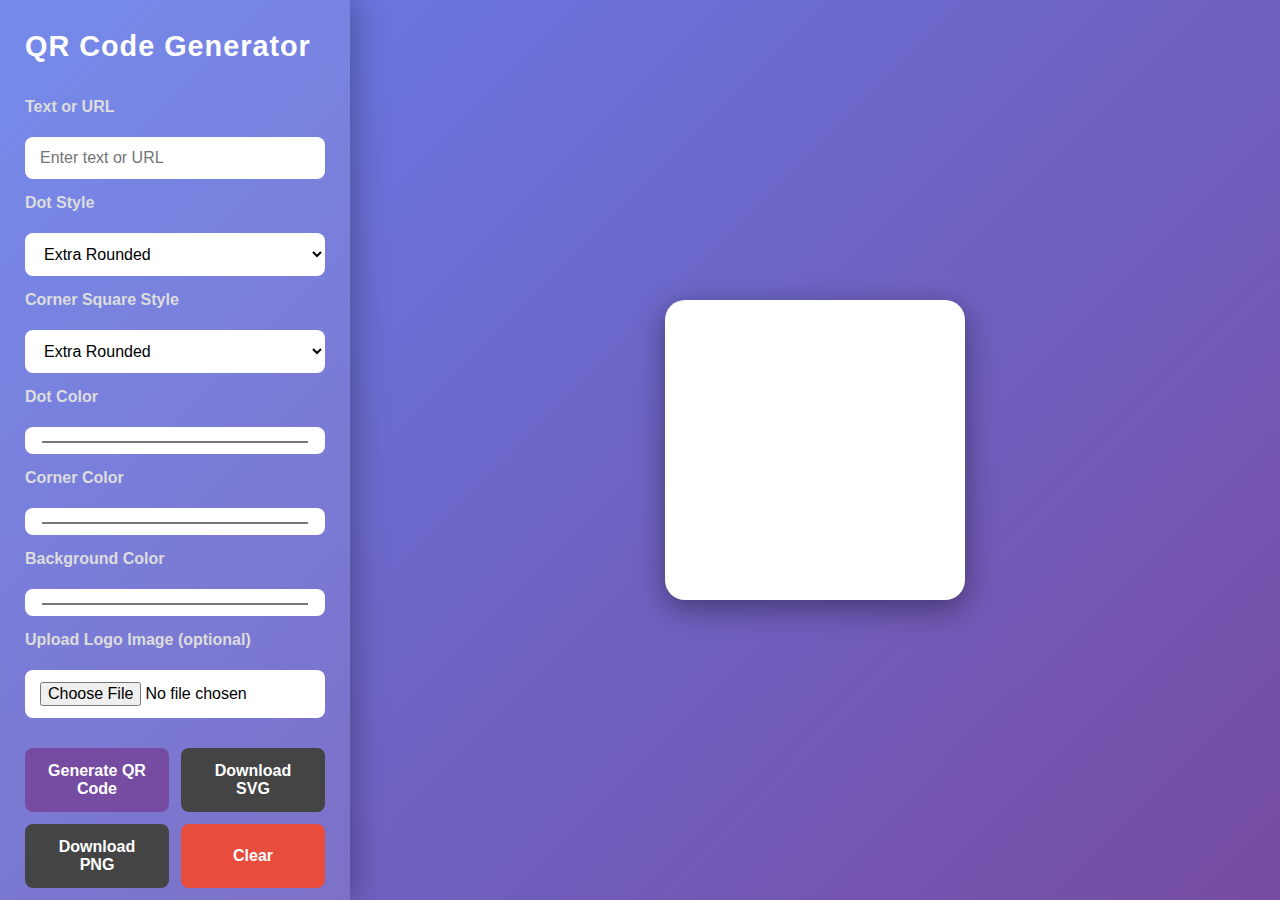
<file: qr-generator/qr-v3.html>
<!DOCTYPE html>
<html lang="en">

<head>
  <meta charset="UTF-8" />
  <meta name="viewport" content="width=device-width, initial-scale=1" />
  <title>Full Page Responsive QR Code Generator</title>
  <style>
    * {
      box-sizing: border-box;
    }

    html,
    body {
      margin: 0;
      padding: 0;
      height: 100%;
      font-family: 'Segoe UI', Tahoma, Geneva, Verdana, sans-serif;
      background: linear-gradient(135deg, #667eea, #764ba2);
      color: #fff;
      overflow-x: hidden;
    }

    body {
      display: flex;
      flex-direction: row;
      min-height: 100vh;
    }

    .sidebar {
      background: rgba(255, 255, 255, 0.1);
      width: 350px;
      min-width: 280px;
      padding: 30px 25px;
      box-shadow: 4px 0 30px rgba(0, 0, 0, 0.3);
      display: flex;
      flex-direction: column;
      gap: 15px;
      overflow-y: auto;
    }

    .sidebar h1 {
      margin: 0 0 20px 0;
      font-weight: 700;
      font-size: 1.8rem;
      letter-spacing: 1px;
      user-select: none;
    }

    label {
      font-weight: 600;
      margin-bottom: 6px;
      display: block;
      color: #ddd;
    }

    input[type="text"],
    select,
    input[type="color"],
    input[type="file"] {
      width: 100%;
      padding: 12px 15px;
      font-size: 1rem;
      border-radius: 8px;
      border: none;
      outline: none;
      cursor: pointer;
      background-color: white;
      color: black;
      transition: box-shadow 0.3s ease;
    }

    input[type="text"]:focus,
    select:focus,
    input[type="color"]:focus,
    input[type="file"]:focus {
      box-shadow: 0 0 10px #764ba2;
      background-color: #fff;
      color: #333;
      cursor: text;
    }

    .buttons {
      display: flex;
      flex-wrap: wrap;
      gap: 12px;
      margin-top: 15px;
      justify-content: center;
    }

    button {
      background-color: #764ba2;
      border: none;
      padding: 14px 20px;
      color: white;
      font-weight: 600;
      font-size: 1rem;
      border-radius: 8px;
      cursor: pointer;
      transition: background-color 0.3s ease;
      flex: 1 1 130px;
      min-width: 110px;
      user-select: none;
    }

    button:hover:not(:disabled) {
      background-color: #5a367a;
    }

    button:disabled {
      background-color: #444;
      cursor: not-allowed;
    }

    .main {
      flex-grow: 1;
      display: flex;
      align-items: center;
      justify-content: center;
      padding: 40px;
    }

    #qrcode {
      background: white;
      padding: 20px;
      border-radius: 20px;
      box-shadow: 0 8px 30px rgba(0, 0, 0, 0.4);
      display: flex;
      align-items: center;
      justify-content: center;
      max-width: 300px;
      max-height: 300px;
      width: 100%;
      height: 100%;
    }

    /* Responsive */
    @media (max-width: 900px) {
      body {
        flex-direction: column;
      }

      .sidebar {
        width: 100%;
        max-height: 450px;
        box-shadow: none;
        padding-bottom: 20px;
      }

      .main {
        padding: 20px;
      }

      #qrcode {
        max-width: 260px;
        max-height: 260px;
      }

      button {
        flex: 1 1 100%;
      }
    }

    @media (max-width: 400px) {
      #qrcode {
        max-width: 220px;
        max-height: 220px;
      }
    }
  </style>
</head>

<body>

  <aside class="sidebar">
    <h1>QR Code Generator</h1>
    <label for="text">Text or URL</label>
    <input id="text" type="text" placeholder="Enter text or URL" />

    <label for="dotStyle">Dot Style</label>
    <select id="dotStyle" class="small-input">
      <option value="square">Square</option>
      <option value="dots">Dots</option>
      <option value="rounded">Rounded</option>
      <option value="classy">Classy</option>
      <option value="classy-rounded">Classy Rounded</option>
      <option value="extra-rounded" selected>Extra Rounded</option>
    </select>

    <label for="cornerSquareStyle">Corner Square Style</label>
    <select id="cornerSquareStyle" class="small-input">
      <option value="square">Square</option>
      <option value="dot">Dot</option>
      <option value="extra-rounded" selected>Extra Rounded</option>
      <option value="rounded">Rounded</option>
    </select>

    <label for="dotColor">Dot Color</label>
    <input type="color" id="dotColor" value="#333333" />

    <label for="cornerColor">Corner Color</label>
    <input type="color" id="cornerColor" value="#764ba2" />

    <label for="bgColor">Background Color</label>
    <input type="color" id="bgColor" value="#ffffff" />

    <label for="logoInput">Upload Logo Image (optional)</label>
    <input type="file" id="logoInput" accept="image/*" />

    <div class="buttons">
      <button id="generateBtn">Generate QR Code</button>
      <button id="downloadSvgBtn" disabled>Download SVG</button>
      <button id="downloadPngBtn" disabled>Download PNG</button>
      <button id="clearBtn" style="background:#e74c3c;">Clear</button>
    </div>
  </aside>

  <main class="main">
    <div id="qrcode" aria-label="QR Code preview"></div>
  </main>

  <script src="qr-code-styling.js.js"></script>
  <script>
    const textInput = document.getElementById('text');
    const generateBtn = document.getElementById('generateBtn');
    const clearBtn = document.getElementById('clearBtn');
    const downloadSvgBtn = document.getElementById('downloadSvgBtn');
    const downloadPngBtn = document.getElementById('downloadPngBtn');
    const qrcodeContainer = document.getElementById('qrcode');

    const dotStyleSelect = document.getElementById('dotStyle');
    const cornerSquareStyleSelect = document.getElementById('cornerSquareStyle');
    const dotColorInput = document.getElementById('dotColor');
    const cornerColorInput = document.getElementById('cornerColor');
    const bgColorInput = document.getElementById('bgColor');
    const logoInput = document.getElementById('logoInput');

    let qrCode = null;
    let logoDataUrl = null;

    logoInput.addEventListener('change', () => {
      const file = logoInput.files[0];
      if (!file) {
        logoDataUrl = null;
        return;
      }
      const reader = new FileReader();
      reader.onload = () => {
        logoDataUrl = reader.result;
      };
      reader.readAsDataURL(file);
    });

    function generateQRCode() {
      const text = textInput.value.trim();
      if (!text) {
        alert('Please enter text or URL to generate QR code.');
        return;
      }
      qrcodeContainer.innerHTML = '';

      qrCode = new QRCodeStyling({
        width: 300,
        height: 300,
        data: text,
        image: logoDataUrl || "",
        imageOptions: {
          crossOrigin: "anonymous",
          margin: 5,
          hideIfTooSmall: true,
          imageSize: 0.2,
        },
        dotsOptions: {
          color: dotColorInput.value,
          type: dotStyleSelect.value,
        },
        backgroundOptions: {
          color: bgColorInput.value,
        },
        cornersSquareOptions: {
          type: cornerSquareStyleSelect.value,
          color: cornerColorInput.value,
        },
        cornersDotOptions: {
          type: cornerSquareStyleSelect.value === 'dot' ? 'dot' : 'square',
          color: cornerColorInput.value,
        },
      });

      qrCode.append(qrcodeContainer);
      downloadSvgBtn.disabled = false;
      downloadPngBtn.disabled = false;
    }

    generateBtn.addEventListener('click', generateQRCode);

    downloadSvgBtn.addEventListener('click', () => {
      if (!qrCode) {
        alert('Generate a QR code first!');
        return;
      }
      qrCode.download({ name: "qr-code", extension: "svg" });
    });

    downloadPngBtn.addEventListener('click', () => {
      if (!qrCode) {
        alert('Generate a QR code first!');
        return;
      }
      qrCode.download({ name: "qr-code", extension: "png" });
    });

    clearBtn.addEventListener('click', () => {
      textInput.value = '';
      qrcodeContainer.innerHTML = '';
      logoInput.value = '';
      logoDataUrl = null;
      downloadSvgBtn.disabled = true;
      downloadPngBtn.disabled = true;
      qrCode = null;
      textInput.focus();
    });

    textInput.addEventListener('keydown', (e) => {
      if (e.key === 'Enter') {
        generateQRCode();
      }
    });
  </script>
</body>

</html>
</file>
<file: 1-calculater/style.css>
* {
    margin: 0;
    padding: 0;
    box-sizing: border-box;
}

body {
    display: flex;
    justify-content: center;
    align-items: center;
    flex-direction: column;
    height: 100vh;
    background-color: #202020;
}

.calc {
    width: 80%;
    display: grid;
    align-self: center;
    grid-template-columns: repeat(5, 20%);
}

input {
    grid-column: span 4;
    border: none;
    height: 100px;
    width: 80%;
    text-align: end;
    padding: 0 15px;
    font-size: 35px;
    font-family: monospace;
    outline: none;

}

button {
    background-color: #252525;
    border: none;
    outline: none;
    font-size: 20px;
    color: #ccc;
    padding: 10px;
    width: 100%;
    height: 60px;
    font-family: monospace;
}

button:hover {
    font-size: 27px;
}

button:active {
    background-color: grey;
}
</file>
<file: 4-bmi/style.css>
body {
    font-size: 15pt;
    display: flex;
    flex-direction: column;
    justify-content: center;
    align-items: center ;
    background-color: green;
}
input{
  width: 70px;
  height: 25px;
  font-size: 17px;
}
button{
  background-color: lightseagreen;
  width: 100px;
  height: 40px;
  margin: 10px;
}
h1{
   text-transform: uppercase; 
   color: gold;
}
h2{
  letter-spacing: 3px;
  color: white ;
}
h3{
  color: white ;
  text-transform: uppercase;
}
</file>
<file: bg color/style.css>
#colors{
    list-style: none;
    justify-content: center;
}
#colors li{
    width: 40px;
    height: 40px;
    border-radius: 50%;
    margin: 10px;
    cursor: pointer;
}
#colors :first-child{
    background-color: red;

}
#colors :nth-child(2){
    background-color: green;

}
#colors :nth-child(3){
    background-color: gold;

}
#colors :nth-child(4){
    background-color: teal;

}
#colors :nth-child(5){
    background-color: orange;

}
</file>
